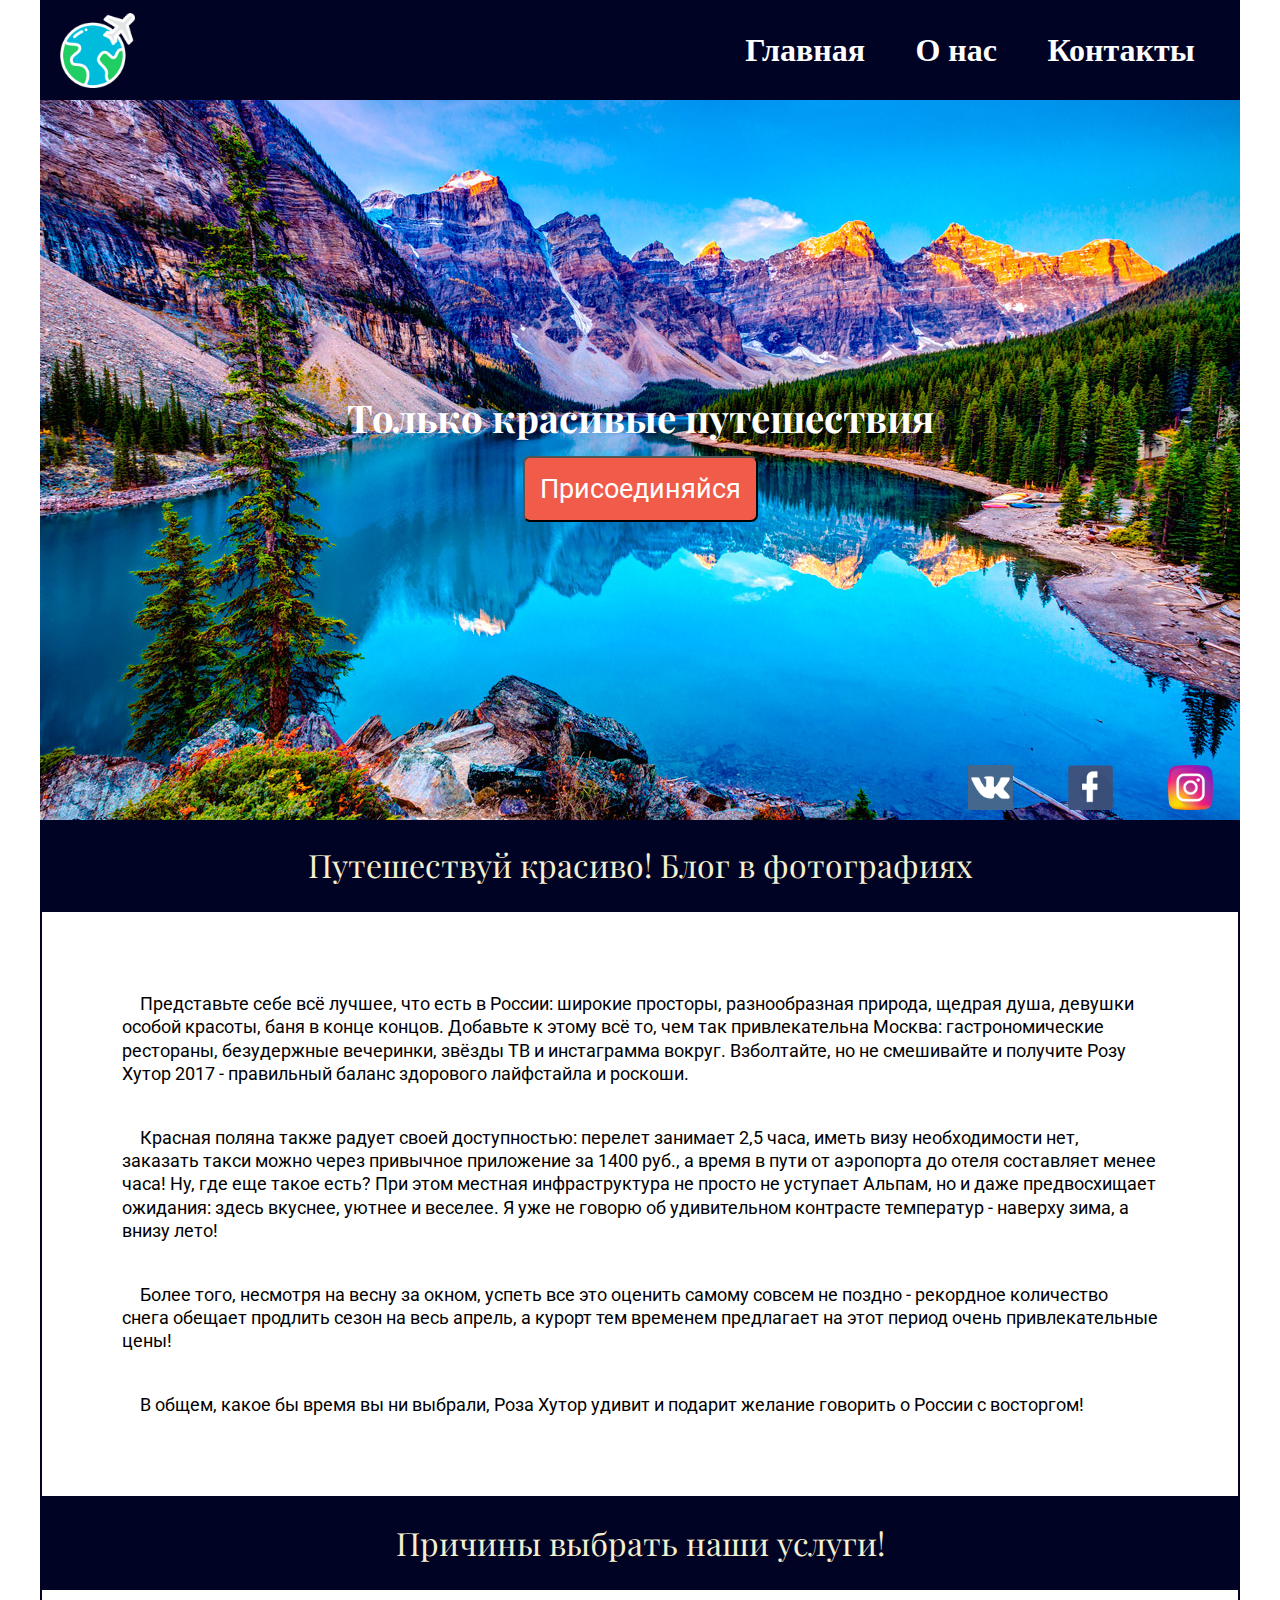
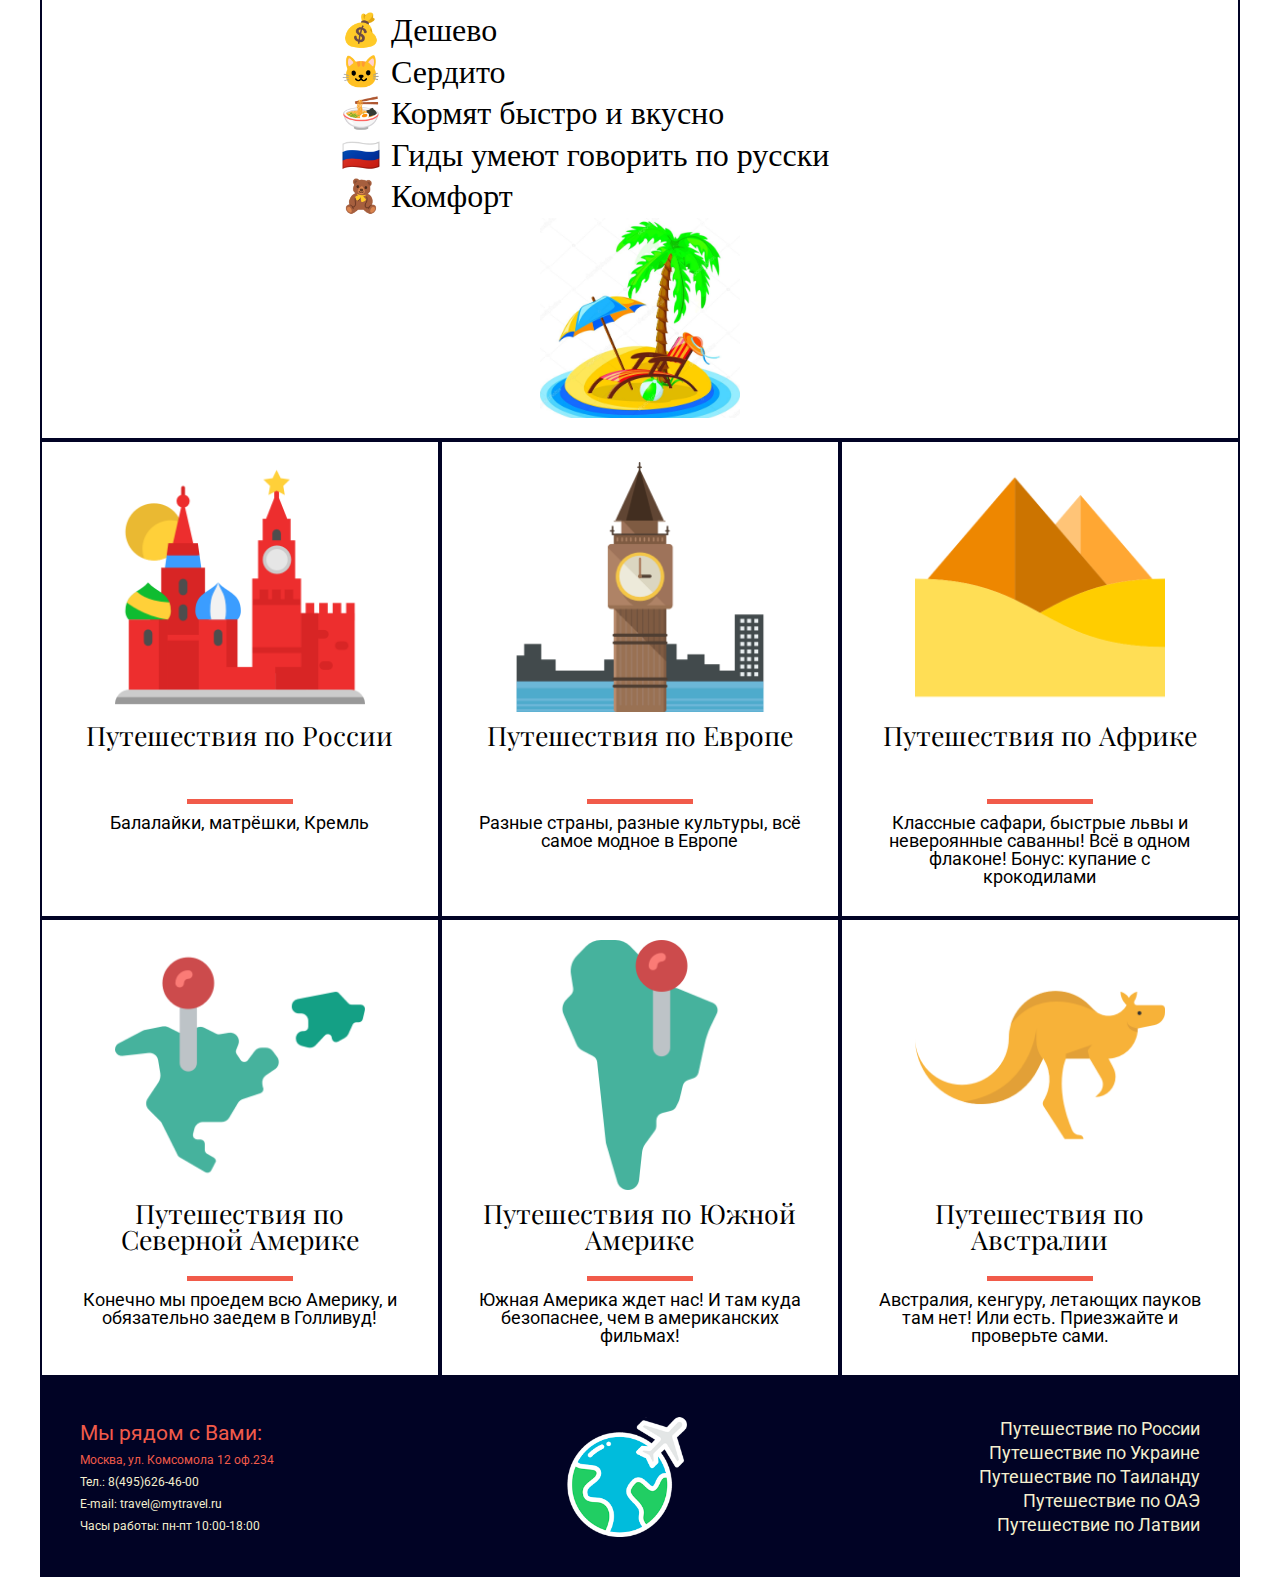
<file: hw4 with bem/index.html>
<!DOCTYPE html>
<html lang="ru">

<head>
    <meta charset="UTF-8">
    <meta name="viewport" content="width=device-width, initial-scale=1.0">
    <title>Сайт про путешествия!</title>
    <link rel="stylesheet" href="style.css">
    <link rel="shortcut icon" href="favicon.png" type="image/png">
</head>

<body class="page">
<div class="wrapper">
    <header class="header page__header">
        <div class="logo header__logo">
<!--            <img src="img/logo.png" alt="лого, компания, Nordic">-->
        </div>
        <nav class="nav">
            <a href="#main" class="nav__a"> Главная</a>
            <a href="#about" class="nav__a"> О нас </a>
            <a href="#contact" class="nav__a"> Контакты </a>
        </nav>
    </header>
    <div class="promo">
        <h1 class="promo__h1">Только красивые путешествия</h1>
        <a href="#">
            <button class="promo__button"> Присоединяйся</button>
        </a>

        <div class="soc-icons">
            <a href="https://vk.com">
                <div class="soc-icons__icon soc-icons__icon_type_vk "></div>
            </a>
            <a href="https://facebook.com">
                <div class="soc-icons__icon soc-icons__icon_type_face"></div>
            </a>
            <a href="https://instagram.com">
                <div class="soc-icons__icon soc-icons__icon_type_inst"></div>
            </a>
        </div>
    </div>
    <div class="banner-header">
        <h3 class="banner-header__h3">Путешествуй красиво! Блог в фотографиях</h3>
    </div>
    <div class="info">
        <p class="info__p">Представьте себе всё лучшее, что есть в России: широкие просторы, разнообразная природа, щедрая душа,
            девушки особой красоты, баня в конце концов. Добавьте к этому всё то, чем так привлекательна Москва:
            гастрономические рестораны, безудержные вечеринки, звёзды ТВ и инстаграмма вокруг. Взболтайте, но не
            смешивайте и получите Розу Хутор 2017 - правильный баланс здорового лайфстайла и роскоши.
        </p>
        <p class="info__p">
            Красная поляна также радует своей доступностью: перелет занимает 2,5 часа, иметь визу необходимости нет,
            заказать такси можно через привычное приложение за 1400 руб., а время в пути от аэропорта до отеля
            составляет менее часа! Ну, где еще такое есть? При этом местная инфраструктура не просто не уступает Альпам,
            но и даже предвосхищает ожидания: здесь вкуснее, уютнее и веселее. Я уже не говорю об удивительном
            контрасте температур - наверху зима, а внизу лето!
        </p>
        <p class="info__p">
            Более того, несмотря на весну за окном, успеть все это оценить самому совсем не поздно - рекордное
            количество снега обещает продлить сезон на весь апрель, а курорт тем временем предлагает на этот период
            очень привлекательные цены!
        </p>
        <p class="info__p">
            В общем, какое бы время вы ни выбрали, Роза Хутор удивит и подарит желание говорить о России с восторгом!
        </p>
    </div>
    <div class="banner-header">
        <h3 class="banner-header__h3" id="about">Причины выбрать наши услуги!</h3>
    </div>
    <div class="reasons">
        <ul class="reasons__ul">
            <li class="reasons__li">Дешево </li>
            <li class="reasons__li">Сердито </li>
            <li class="reasons__li">Кормят быстро и вкусно </li>
            <li class="reasons__li">Гиды умеют говорить по русски </li>
            <li class="reasons__li">Комфорт </li>
        </ul>
    </div>
    <div class="cards">
        <div class="card">
            <div class="card__img-wrap">
                <img src="img/moscow.png" alt="Russia" class="card__img">
            </div>
            <h5 class="card__header">Путешествия по России</h5>
            <div class="card__line"></div>
            <p class="card__info">Балалайки, матрёшки, Кремль</p>
        </div>
        <div class="card">
            <div class="card__img-wrap">
                <img src="img/big-ben.png" alt="europe" class="card__img">
            </div>
            <h5 class="card__header">Путешествия по Европе</h5>
            <div class="card__line"></div>
            <p class="card__info">Разные страны, разные культуры, всё самое модное в Европе</p>
        </div>
        <div class="card">
            <div class="card__img-wrap">
                <img src="img/pyramids.png" alt="Africa" class="card__img">
            </div>
            <h5 class="card__header">Путешествия по Африке</h5>
            <div class="card__line"></div>
            <p class="card__info">Классные сафари, быстрые львы и невероянные саванны! Всё в одном флаконе!
            Бонус: купание с крокодилами</p>
        </div>
        <div class="card">
            <div class="card__img-wrap">
                <img src="img/north-america.png" alt="North-America" class="card__img">
            </div>
            <h5 class="card__header">Путешествия по Северной Америке</h5>
            <div class="card__line"></div>
            <p class="card__info">Конечно мы проедем всю Америку, и обязательно заедем в Голливуд!</p>
        </div>
        <div class="card">
            <div class="card__img-wrap">
                <img src="img/south-america.png" alt="South-America" class="card__img">
            </div>
            <h5 class="card__header">Путешествия по Южной Америке</h5>
            <div class="card__line"></div>
            <p class="card__info">Южная Америка ждет нас! И там куда безопаснее, чем в американских фильмах!</p>
        </div>
        <div class="card">
            <div class="card__img-wrap">
                <img src="img/kangaroo.png" alt="Australia" class="card__img">
            </div>
            <h5 class="card__header">Путешествия по Австралии</h5>
            <div class="card__line"></div>
            <p class="card__info">Австралия, кенгуру, летающих пауков там нет! Или есть. Приезжайте и проверьте сами.</p>
        </div>
    </div>
    <footer class="footer page-footer" id="contact">
        <div class="contacts">
            <h5 class="contacts__header">Мы рядом с Вами:</h5>
            <address class="contacts__address">Москва, ул. Комсомола 12 оф.234</address>
            <span class="contacts__span">Тел.: 8(495)626-46-00</span>
            <span class="contacts__span">E-mail: <a class="contacts__anchor" href="mailto:travel@mytravel.ru">
                travel@mytravel.ru </a></span>
            <span class="contacts__span">Часы работы: пн-пт 10:00-18:00</span>
        </div>

        <div class="logo footer__logo">

        </div>
        <div class="third-party-sites">
            <a href="#" class="third-party-sites__site">Путешествие по России</a>
            <a href="#" class="third-party-sites__site">Путешествие по Украине</a>
            <a href="#" class="third-party-sites__site">Путешествие по Таиланду</a>
            <a href="#" class="third-party-sites__site">Путешествие по ОАЭ</a>
            <a href="#" class="third-party-sites__site">Путешествие по Латвии</a>
        </div>
    </footer>
</div>
</body>

</html>
</file>
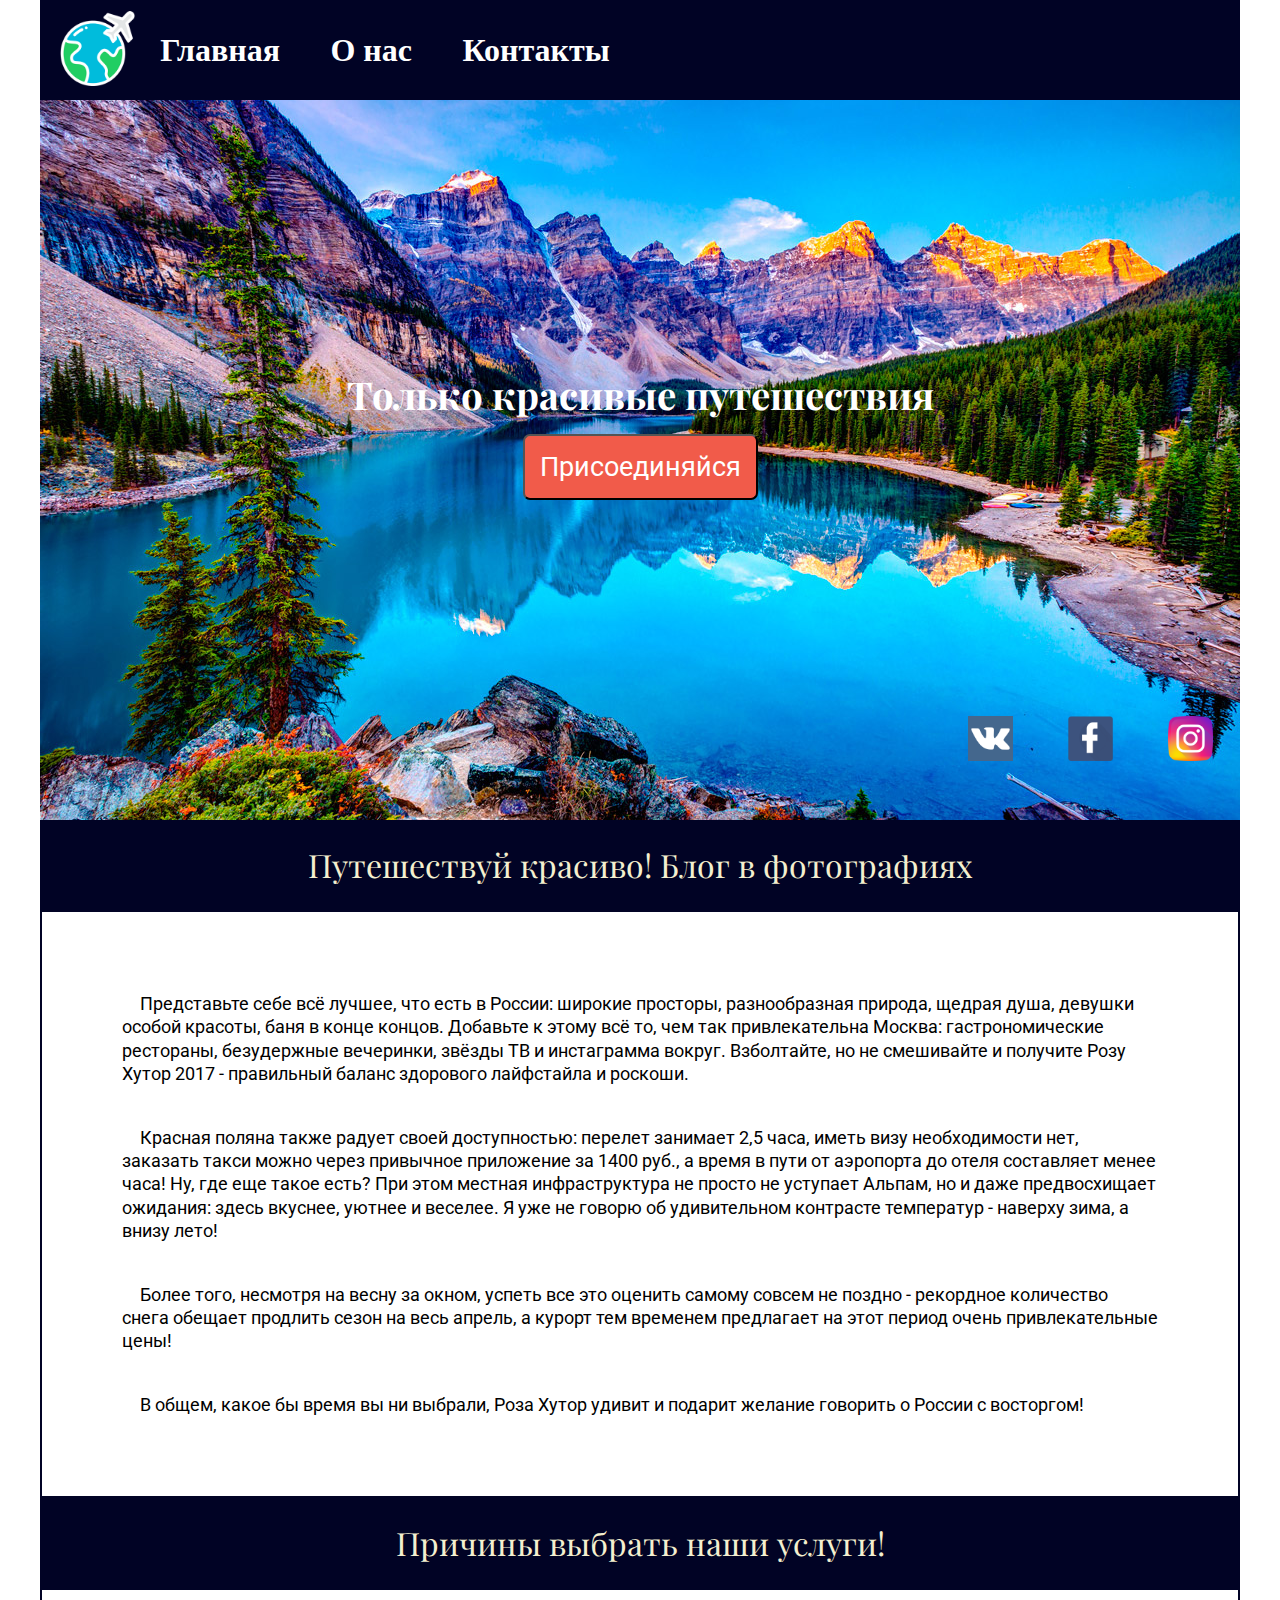
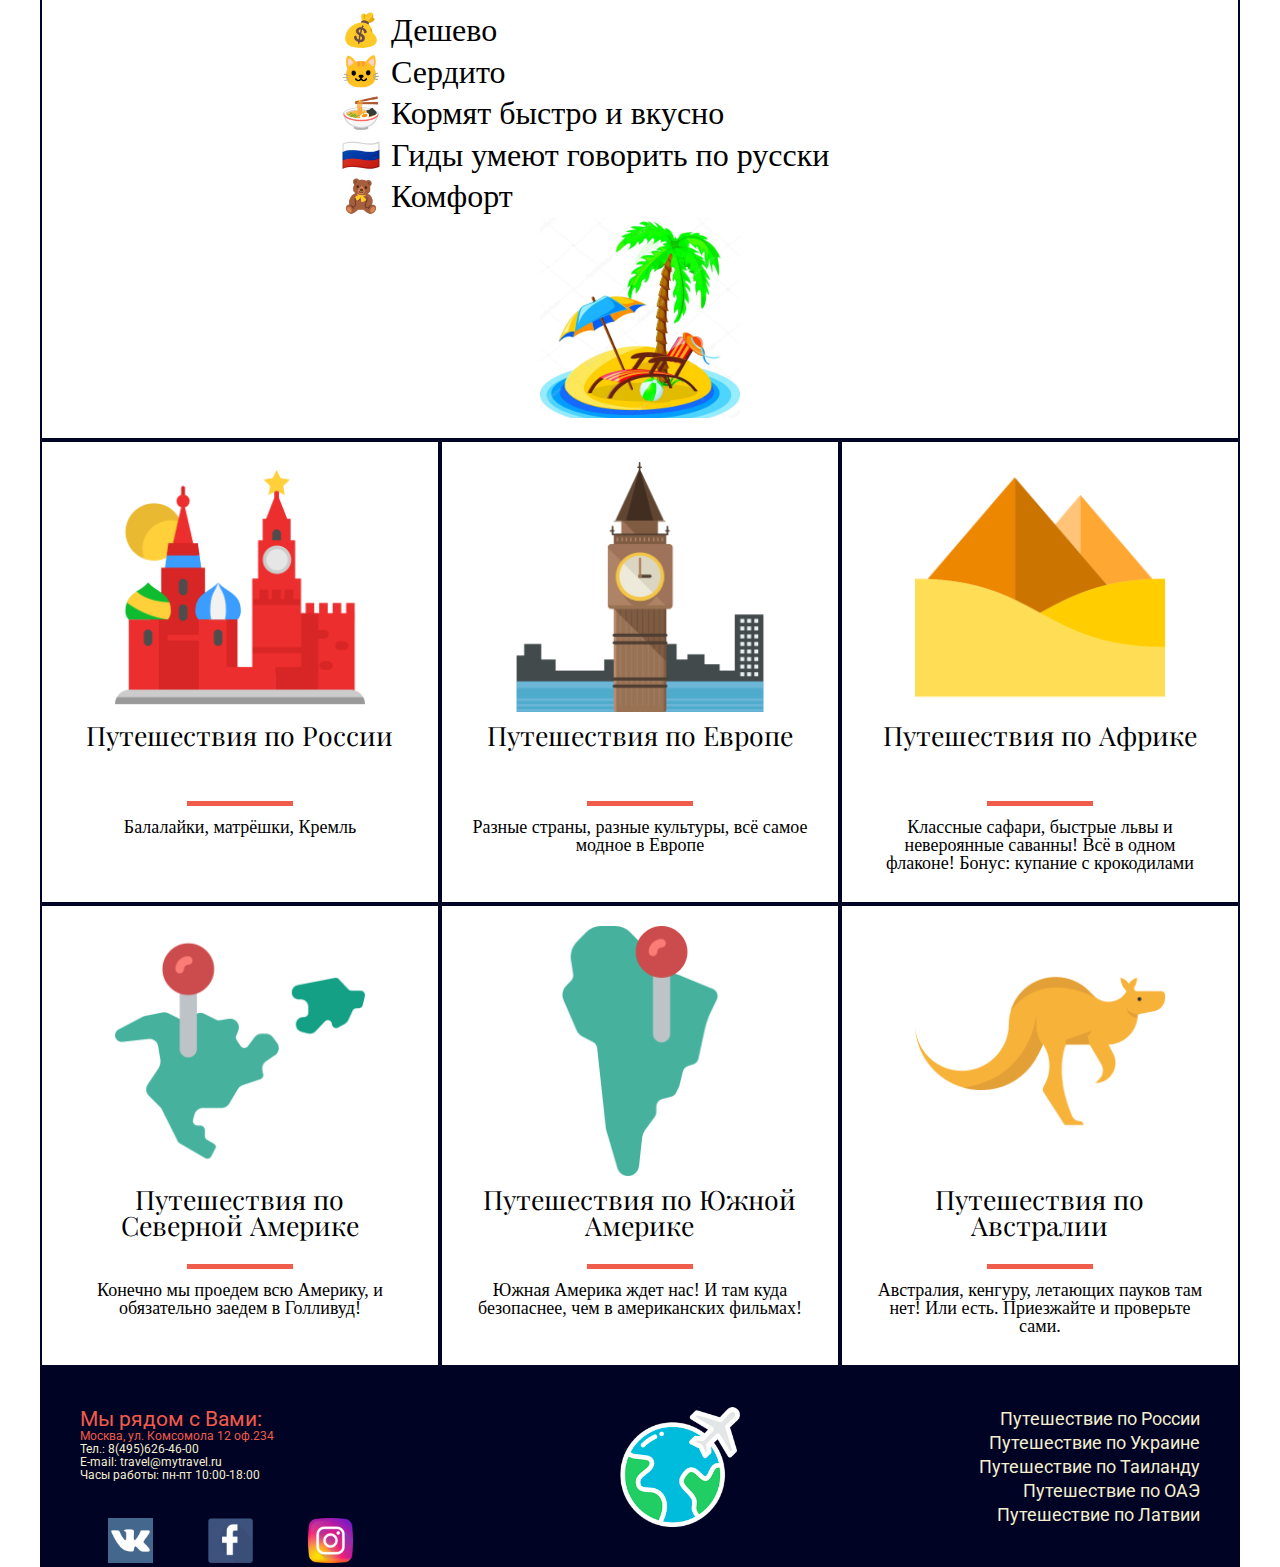
<file: hw4/index.html>
<!DOCTYPE html>
<html lang="ru">

<head>
    <meta charset="UTF-8">
    <meta name="viewport" content="width=device-width, initial-scale=1.0">
    <title>Сайт про путешествия!</title>
    <link rel="stylesheet" href="style.css">
    <link rel="shortcut icon" href="favicon.png" type="image/png">
</head>

<body>
<div class="wrapper">
    <header class="header">
        <div id="logo">
            <img src="img/logo.png" alt="лого, компания, Nordic">
        </div>
        <nav class="nav">
            <a href="#main" class="nav__a"> Главная</a>
            <a href="#about" class="nav__a"> О нас </a>
            <a href="#contact" class="nav__a"> Контакты </a>
        </nav>
    </header>
    <div class="promo">
        <h1 class="promo__h1">Только красивые путешествия</h1>
        <a href="#">
            <button class="promo__button"> Присоединяйся</button>
        </a>

        <div class="soc_icons">
            <a href="https://vk.com">
                <div class="soc_icons__icon soc_icons__icon_vk "></div>
            </a>
            <a href="https://facebook.com">
                <div class="soc_icons__icon soc_icons__icon_face"></div>
            </a>
            <a href="https://instagram.com">
                <div class="soc_icons__icon soc_icons__icon_inst"></div>
            </a>
        </div>
    </div>
    <div class="banner-header">
        <h3 class="banner-header__h3">Путешествуй красиво! Блог в фотографиях</h3>
    </div>
    <div class="info">
        <p class="info__p">Представьте себе всё лучшее, что есть в России: широкие просторы, разнообразная природа, щедрая душа,
            девушки особой красоты, баня в конце концов. Добавьте к этому всё то, чем так привлекательна Москва:
            гастрономические рестораны, безудержные вечеринки, звёзды ТВ и инстаграмма вокруг. Взболтайте, но не
            смешивайте и получите Розу Хутор 2017 - правильный баланс здорового лайфстайла и роскоши.
        </p>
        <p class="info__p">
            Красная поляна также радует своей доступностью: перелет занимает 2,5 часа, иметь визу необходимости нет,
            заказать такси можно через привычное приложение за 1400 руб., а время в пути от аэропорта до отеля
            составляет менее часа! Ну, где еще такое есть? При этом местная инфраструктура не просто не уступает Альпам,
            но и даже предвосхищает ожидания: здесь вкуснее, уютнее и веселее. Я уже не говорю об удивительном
            контрасте температур - наверху зима, а внизу лето!
        </p>
        <p class="info__p">
            Более того, несмотря на весну за окном, успеть все это оценить самому совсем не поздно - рекордное
            количество снега обещает продлить сезон на весь апрель, а курорт тем временем предлагает на этот период
            очень привлекательные цены!
        </p>
        <p class="info__p">
            В общем, какое бы время вы ни выбрали, Роза Хутор удивит и подарит желание говорить о России с восторгом!
        </p>
    </div>
    <div class="banner-header">
        <h3 class="banner-header__h3" id="about">Причины выбрать наши услуги!</h3>
    </div>
    <div class="reasons">
        <ul class="reasons__ul">
            <li class="reasons__li">Дешево </li>
            <li class="reasons__li">Сердито </li>
            <li class="reasons__li">Кормят быстро и вкусно </li>
            <li class="reasons__li">Гиды умеют говорить по русски </li>
            <li class="reasons__li">Комфорт </li>
        </ul>
    </div>
    <div class="cards">
        <div class="card">
            <div class="card__img_wrap">
                <img src="img/moscow.png" alt="Russia" class="card__img">
            </div>
            <h5 class="card__h5">Путешествия по России</h5>
            <div class="card__line"></div>
            <p class="card__p">Балалайки, матрёшки, Кремль</p>
        </div>
        <div class="card">
            <div class="card__img_wrap">
                <img src="img/big-ben.png" alt="europe" class="card__img">
            </div>
            <h5 class="card__h5">Путешествия по Европе</h5>
            <div class="card__line"></div>
            <p class="card__p">Разные страны, разные культуры, всё самое модное в Европе</p>
        </div>
        <div class="card">
            <div class="card__img_wrap">
                <img src="img/pyramids.png" alt="Africa" class="card__img">
            </div>
            <h5 class="card__h5">Путешествия по Африке</h5>
            <div class="card__line"></div>
            <p class="card__p">Классные сафари, быстрые львы и невероянные саванны! Всё в одном флаконе!
            Бонус: купание с крокодилами</p>
        </div>
        <div class="card">
            <div class="card__img_wrap">
                <img src="img/north-america.png" alt="North-America" class="card__img">
            </div>
            <h5 class="card__h5">Путешествия по Северной Америке</h5>
            <div class="card__line"></div>
            <p class="card__p">Конечно мы проедем всю Америку, и обязательно заедем в Голливуд!</p>
        </div>
        <div class="card">
            <div class="card__img_wrap">
                <img src="img/south-america.png" alt="South-America" class="card__img">
            </div>
            <h5 class="card__h5">Путешествия по Южной Америке</h5>
            <div class="card__line"></div>
            <p class="card__p">Южная Америка ждет нас! И там куда безопаснее, чем в американских фильмах!</p>
        </div>
        <div class="card">
            <div class="card__img_wrap">
                <img src="img/kangaroo.png" alt="Australia" class="card__img">
            </div>
            <h5 class="card__h5">Путешествия по Австралии</h5>
            <div class="card__line"></div>
            <p class="card__p">Австралия, кенгуру, летающих пауков там нет! Или есть. Приезжайте и проверьте сами.</p>
        </div>
    </div>
    <footer class="footer" id="contact">
        <div class="contacts">
            <h5 class="contacts__h5">Мы рядом с Вами:</h5>
            <address class="contacts__address">Москва, ул. Комсомола 12 оф.234</address>
            <span class="contacts__span">Тел.: 8(495)626-46-00</span>
            <span class="contacts__span">E-mail: <a href="mailto:travel@mytravel.ru"> travel@mytravel.ru </a></span>
            <span class="contacts__span">Часы работы: пн-пт 10:00-18:00</span>

            <div class="soc_icons">
                <a href="https://vk.com">
                    <div class="soc_icons__icon soc_icons__icon_vk "></div>
                </a>
                <a href="https://facebook.com">
                    <div class="soc_icons__icon soc_icons__icon_face"></div>
                </a>
                <a href="https://instagram.com">
                    <div class="soc_icons__icon soc_icons__icon_inst"></div>
                </a>
            </div>
        </div>
        <div class="logo">

        </div>
        <div class="travel_anc">
            <a href="#" class="travel_anc__a">Путешествие по России</a>
            <a href="#" class="travel_anc__a">Путешествие по Украине</a>
            <a href="#" class="travel_anc__a">Путешествие по Таиланду</a>
            <a href="#" class="travel_anc__a">Путешествие по ОАЭ</a>
            <a href="#" class="travel_anc__a">Путешествие по Латвии</a>
        </div>
    </footer>
</div>
</body>

</html>
</file>
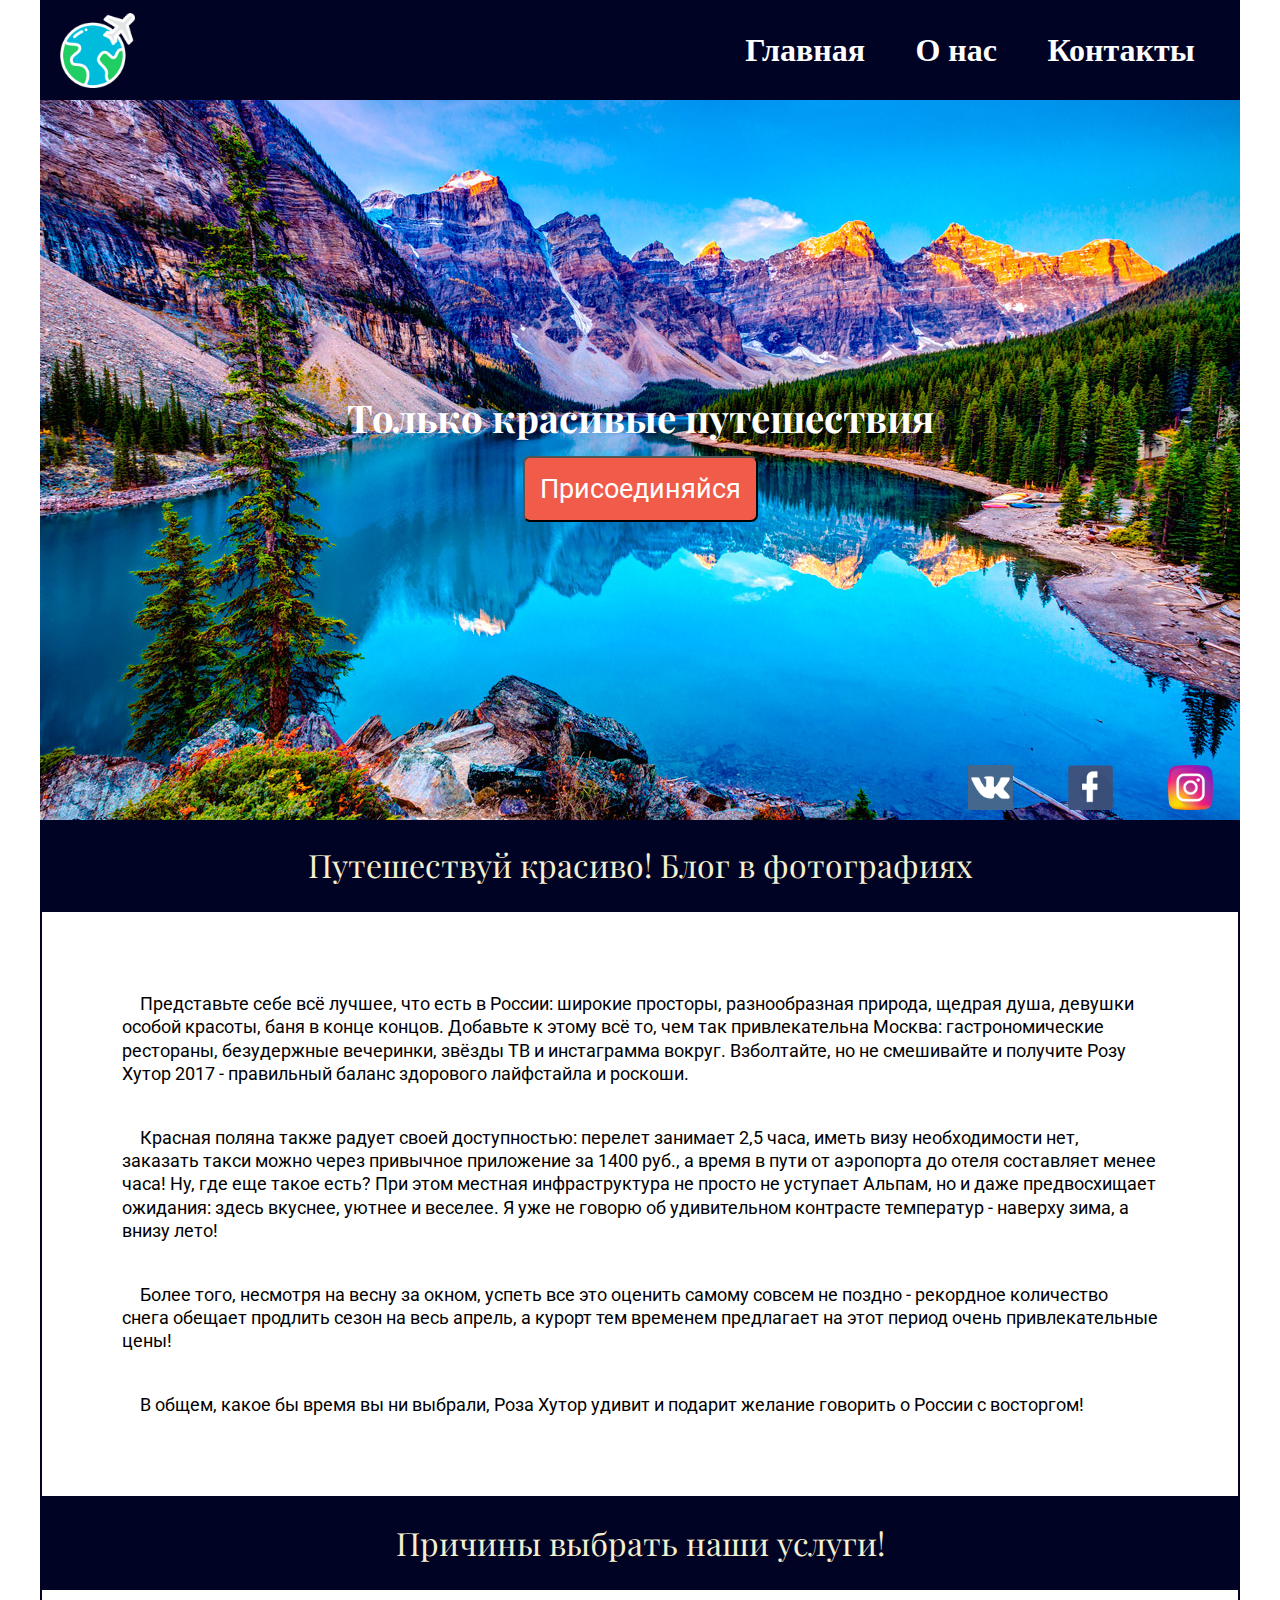
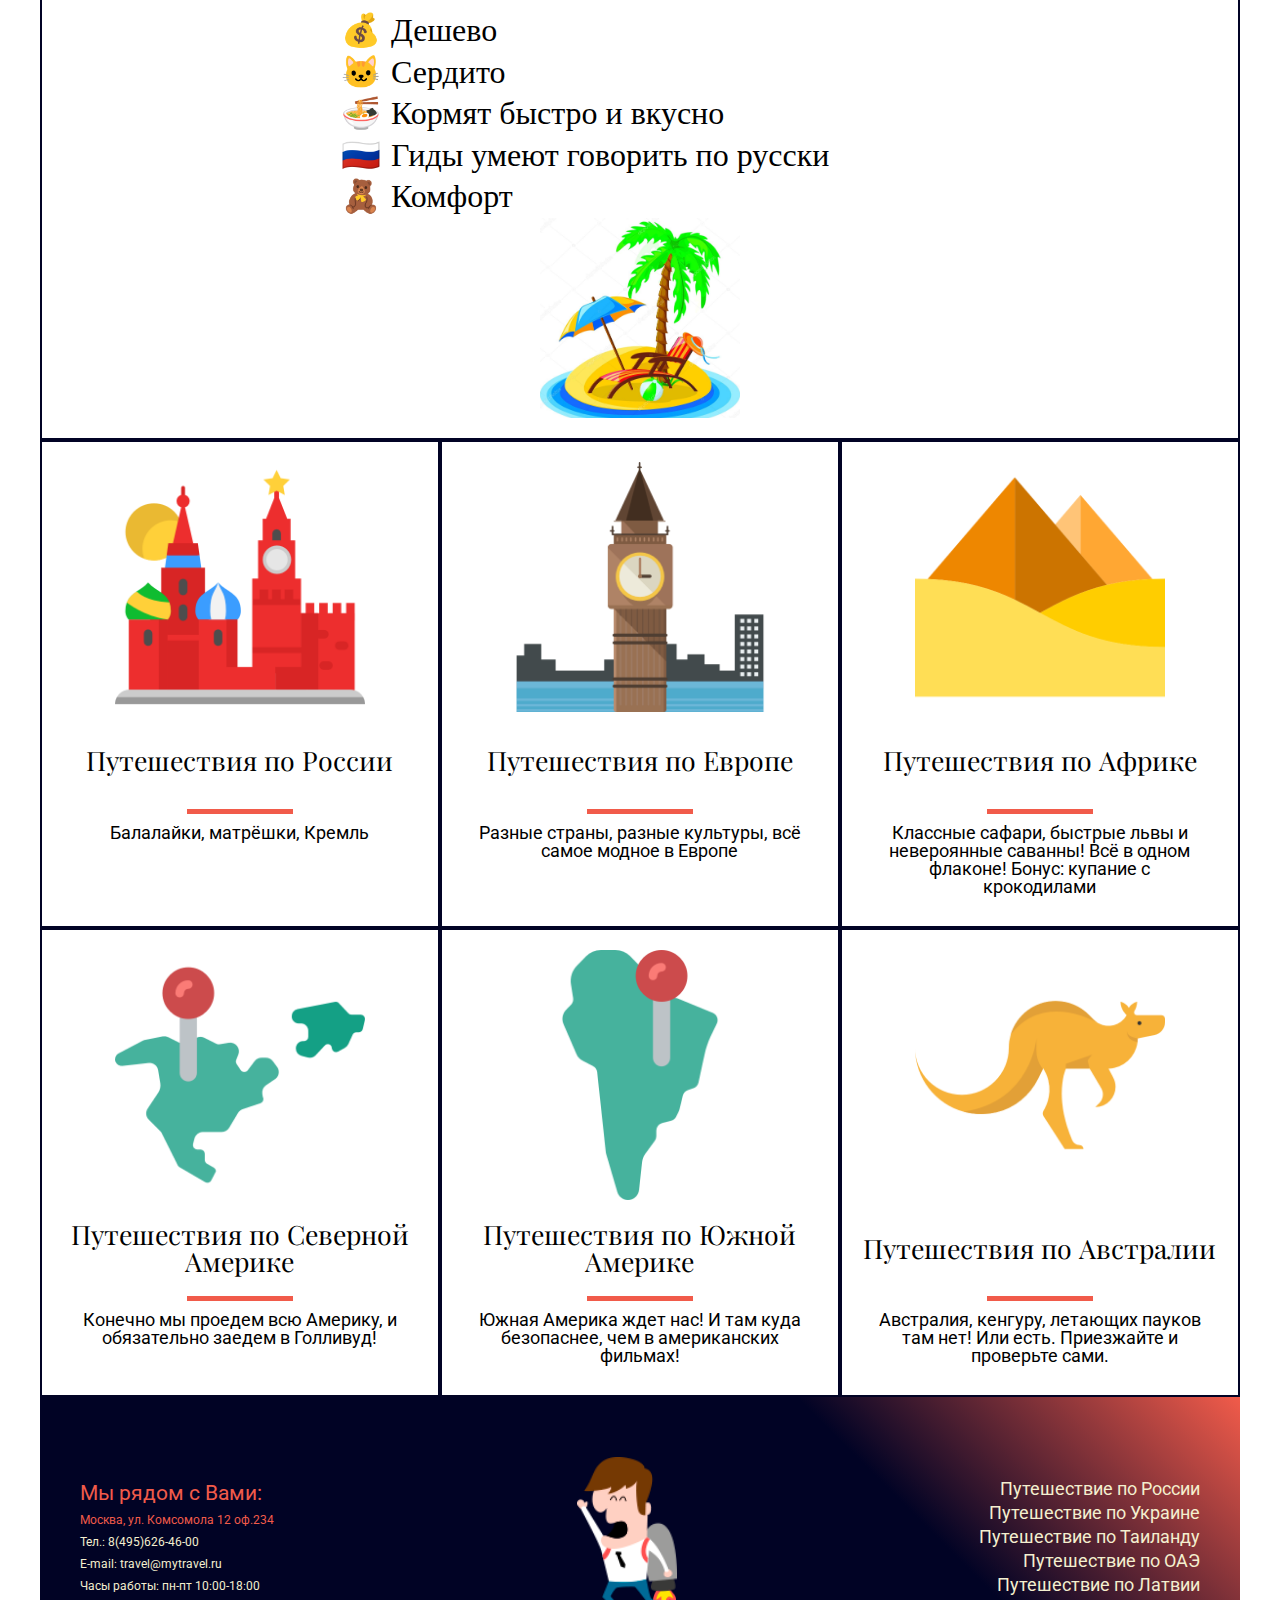
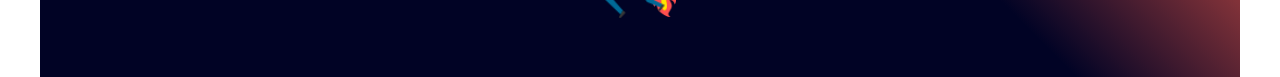
<file: hw5/index.html>
<!DOCTYPE html>
<html lang="ru">

<head>
    <meta charset="UTF-8">
    <meta name="viewport" content="width=device-width, initial-scale=1.0">
    <title>Сайт про путешествия!</title>
    <link rel="stylesheet" href="style.css">
    <link rel="shortcut icon" href="favicon.png" type="image/png">
</head>

<body class="page">
<div class="wrapper">
    <header class="header page__header">
        <div class="logo header__logo">
<!--            <img src="img/logo.png" alt="лого, компания, Nordic">-->
        </div>
        <nav class="nav">
            <a href="#main" class="nav__a"> Главная</a>
            <a href="#about" class="nav__a"> О нас </a>
            <a href="#contact" class="nav__a"> Контакты </a>
        </nav>
    </header>
    <div class="promo">
        <h1 class="promo__h1">Только красивые путешествия</h1>
        <a href="#">
            <button class="promo__button"> Присоединяйся</button>
        </a>

        <div class="soc-icons">
            <a href="https://vk.com">
                <div class="soc-icons__icon soc-icons__icon_type_vk "></div>
            </a>
            <a href="https://facebook.com">
                <div class="soc-icons__icon soc-icons__icon_type_face"></div>
            </a>
            <a href="https://instagram.com">
                <div class="soc-icons__icon soc-icons__icon_type_inst"></div>
            </a>
        </div>
    </div>
    <div class="banner-header">
        <h3 class="banner-header__h3">Путешествуй красиво! Блог в фотографиях</h3>
    </div>
    <div class="info">
        <p class="info__p">Представьте себе всё лучшее, что есть в России: широкие просторы, разнообразная природа, щедрая душа,
            девушки особой красоты, баня в конце концов. Добавьте к этому всё то, чем так привлекательна Москва:
            гастрономические рестораны, безудержные вечеринки, звёзды ТВ и инстаграмма вокруг. Взболтайте, но не
            смешивайте и получите Розу Хутор 2017 - правильный баланс здорового лайфстайла и роскоши.
        </p>
        <p class="info__p">
            Красная поляна также радует своей доступностью: перелет занимает 2,5 часа, иметь визу необходимости нет,
            заказать такси можно через привычное приложение за 1400 руб., а время в пути от аэропорта до отеля
            составляет менее часа! Ну, где еще такое есть? При этом местная инфраструктура не просто не уступает Альпам,
            но и даже предвосхищает ожидания: здесь вкуснее, уютнее и веселее. Я уже не говорю об удивительном
            контрасте температур - наверху зима, а внизу лето!
        </p>
        <p class="info__p">
            Более того, несмотря на весну за окном, успеть все это оценить самому совсем не поздно - рекордное
            количество снега обещает продлить сезон на весь апрель, а курорт тем временем предлагает на этот период
            очень привлекательные цены!
        </p>
        <p class="info__p">
            В общем, какое бы время вы ни выбрали, Роза Хутор удивит и подарит желание говорить о России с восторгом!
        </p>
    </div>
    <div class="banner-header">
        <h3 class="banner-header__h3" id="about">Причины выбрать наши услуги!</h3>
    </div>
    <div class="reasons">
        <ul class="reasons__ul">
            <li class="reasons__li">Дешево </li>
            <li class="reasons__li">Сердито </li>
            <li class="reasons__li">Кормят быстро и вкусно </li>
            <li class="reasons__li">Гиды умеют говорить по русски </li>
            <li class="reasons__li">Комфорт </li>
        </ul>
    </div>
    <div class="cards">
        <div class="card">
            <div class="card__img-wrap">
                <img src="img/moscow.png" alt="Russia" class="card__img">
            </div>
            <h5 class="card__header">Путешествия по России</h5>
            <div class="card__line"></div>
            <p class="card__info">Балалайки, матрёшки, Кремль</p>
        </div>
        <div class="card">
            <div class="card__img-wrap">
                <img src="img/big-ben.png" alt="europe" class="card__img">
            </div>
            <h5 class="card__header">Путешествия по Европе</h5>
            <div class="card__line"></div>
            <p class="card__info">Разные страны, разные культуры, всё самое модное в Европе</p>
        </div>
        <div class="card">
            <div class="card__img-wrap">
                <img src="img/pyramids.png" alt="Africa" class="card__img">
            </div>
            <h5 class="card__header">Путешествия по Африке</h5>
            <div class="card__line"></div>
            <p class="card__info">Классные сафари, быстрые львы и невероянные саванны! Всё в одном флаконе!
            Бонус: купание с крокодилами</p>
        </div>
        <div class="card">
            <div class="card__img-wrap">
                <img src="img/north-america.png" alt="North-America" class="card__img">
            </div>
            <h5 class="card__header">Путешествия по Северной Америке</h5>
            <div class="card__line"></div>
            <p class="card__info">Конечно мы проедем всю Америку, и обязательно заедем в Голливуд!</p>
        </div>
        <div class="card">
            <div class="card__img-wrap">
                <img src="img/south-america.png" alt="South-America" class="card__img">
            </div>
            <h5 class="card__header">Путешествия по Южной Америке</h5>
            <div class="card__line"></div>
            <p class="card__info">Южная Америка ждет нас! И там куда безопаснее, чем в американских фильмах!</p>
        </div>
        <div class="card">
            <div class="card__img-wrap">
                <img src="img/kangaroo.png" alt="Australia" class="card__img">
            </div>
            <h5 class="card__header">Путешествия по Австралии</h5>
            <div class="card__line"></div>
            <p class="card__info">Австралия, кенгуру, летающих пауков там нет! Или есть. Приезжайте и проверьте сами.</p>
        </div>
    </div>
    <footer class="footer page-footer" id="contact">
        <div class="contacts">
            <h5 class="contacts__header">Мы рядом с Вами:</h5>
            <address class="contacts__address">Москва, ул. Комсомола 12 оф.234</address>
            <span class="contacts__span">Тел.: 8(495)626-46-00</span>
            <span class="contacts__span">E-mail: <a class="contacts__anchor" href="mailto:travel@mytravel.ru">
                travel@mytravel.ru </a></span>
            <span class="contacts__span">Часы работы: пн-пт 10:00-18:00</span>
        </div>

        <div class="man footer__man">
            <div class="man-body"></div>
            <div class="man-fire"></div>
        </div>

        <div class="third-party-sites">
            <a href="#" class="third-party-sites__site">Путешествие по России</a>
            <a href="#" class="third-party-sites__site">Путешествие по Украине</a>
            <a href="#" class="third-party-sites__site">Путешествие по Таиланду</a>
            <a href="#" class="third-party-sites__site">Путешествие по ОАЭ</a>
            <a href="#" class="third-party-sites__site">Путешествие по Латвии</a>
        </div>
    </footer>
</div>
</body>

</html>
</file>
<file: hw4 with bem/style.css>
@import 'reset.css';
@import url('https://fonts.googleapis.com/css?family=Playfair+Display|Roboto&display=swap');
@import "common.logo/logo.css";
@import "common.soc-icons/soc-icons.css";
@import "common.cards/cards.css";
@import "common.footer/footer.css";

:root{
    --main-bg-color: #010325;
    --second-bg-color: #2148A8;
    --light-color: #6F81A5;
    --prime-color: #F4EFCF;
    --danger-color: #F15B4A;
    --font-header: 'Playfair Display', serif;
    --font-parag : 'Roboto', sans-serif;
    --size-parag: 18px;
    --size-header: 32px;
}
.wrapper{
    width: 1200px;
    margin: 0 auto;
}

.header{
    background-color: var(--main-bg-color);
    display: flex;
    justify-content: space-between;
    align-items: center;
    height: 90px;
    padding: 5px 20px;
}

.header__logo {
    width: 75px; 
    height: 75px;
}

.nav{
    width: 500px;
    /*width: 50%;*/
    display: flex;
    justify-content: space-around;
}

.nav__a{
    text-decoration: none;
    font-size: var(--size-header);
    color:white;
    font-weight: bold;
}

.promo{
    background-image: url("img/main.jpg");
    height: 80vh;
    background-repeat: no-repeat;
    background-position: center center;
    background-size: cover;
    display: flex;
    justify-content: center;
    flex-direction: column;
    align-items: center;
    position: relative;
}
.promo__h1{
    font-size:calc(var(--size-header) * 1.2);
    color: white;
    font-weight: bold;
    font-family: var(--font-header);
}
.promo__button{
    background-color: var(--danger-color);
    color: white;
    font-size:calc(var(--size-header) /1.2);
    padding: 15px;
    border-radius: 7px;
    margin-top: 20px;
    font-family: var(--font-parag);
}
.promo__button:hover{
    cursor: pointer;
    background-color: white;
    color:var(--danger-color);
    transition: all 0.5s;
}

/* soc icon */
.soc-icons{
    width: 300px;
    align-self: flex-end;
    position: absolute;
    /*top: 30%;*/
    bottom: 10px;
    right: 0;
}

/* end soc icon */

.banner-header{
    height: 90px;
    background-color: var(--main-bg-color);
    display: flex;
    justify-content: center;
    align-items: center;
}

.banner-header__h3 {
    font-family: var(--font-header);
    font-size: var(--size-header);
    color: var(--prime-color);
}

.info{
     border: 2px solid var(--main-bg-color);
    padding: 80px 80px 40px 80px;
}

.info__p{
    text-indent: 1em;
    margin-bottom: 40px;
    font-family: var(--font-parag);
    font-size: var(--size-parag);
    line-height: 1.3;
}

.reasons {
    /*display: flex;*/
    /*justify-content: center;*/
    border: 2px solid var(--main-bg-color);
    padding: 20px 0;
}

.reasons__ul {
    width: 50%;
    margin: 0 auto;
}

.reasons__li {
    font-size: var(--size-header);
    line-height: 1.3;
    /*list-style-type: circle;*/
}

.reasons__li:before{
    margin-right: 10px;
}

.reasons__li:nth-child(1):before{
    content: "💰";
}

.reasons__li:nth-child(2):before{
    content: "🐱";
}

.reasons__li:nth-child(3):before{
    content: "🍜";
}

.reasons__li:nth-child(4):before{
    content: "🇷🇺";
}

.reasons__li:nth-child(5):before{
    content: "🧸";
}

.reasons__ul:after{
    content: "";
    display: flex;
    margin: 0 auto;
    height: 200px;
    width: 200px;
    background-image: url("img/island.jpg");
    background-size: cover;
}




/* cards */

.card{
    box-sizing: border-box;
    width: 33.333%;
    border-color: var(--main-bg-color);
}

.card__header{
    font-family: var(--font-header);
    font-size: calc(var(--size-header) /1.2);
}

.card__info{
    font-family: var(--font-parag);
    font-size: calc(var(--size-parag) );
}

.card__line{
    background-color: var(--danger-color);
}


/* end cards*/


/* common.footer */

.footer{
    background-color: var(--main-bg-color);
    /*padding: 40px;*/
}

.contacts{
    height: 120px;
    color: var(--prime-color);
    font-family: var(--font-parag);
    font-size: calc(var(--size-parag) / 1.5);
}

.contacts__header{
    font-size: calc(var(--size-header) /1.5);
    color: var(--danger-color);
}

.contacts__address{
    color: var(--danger-color);
}

.contacts__anchor{
    color: var(--prime-color);
}

.footer__logo{
    width: 120px;
    height: 120px;
}

.third-party-sites{
    height: 120px;
}

.third-party-sites__site{
    font-family: var(--font-parag);
    font-size: var(--size-parag);
    color: var(--prime-color);
}

/* end common.footer */
</file>
<file: hw4/style.css>
@import 'reset.css';
@import url('https://fonts.googleapis.com/css?family=Playfair+Display|Roboto&display=swap');

:root{
    --main-bg-color: #010325;
    --second-bg-color: #2148A8;
    --light-color: #6F81A5;
    --prime-color: #F4EFCF;
    --danger-color: #F15B4A;
    --font-header: 'Playfair Display', serif;
    --font-parag : 'Roboto', sans-serif;
    --size-parag: 18px;
    --size-header: 32px;
}
.wrapper{
    width: 1200px;
    margin: 0 auto;
}
.header{
   background-color: var(--main-bg-color);
   display: flex;
   align-items: center;
   height: 90px;
   padding: 5px 20px;
}
#logo img {
    width: 75px; 
    height: 75px;
}
.nav{
    width: 500px;
    display: flex;
    justify-content: space-around;
}
.nav__a{
    text-decoration: none;
    font-size: var(--size-header);
    color:white;
    font-weight: bold;
}
.promo{
    background-image: url("img/main.jpg");
    height: 80vh;
    background-repeat: no-repeat;
    background-position: center center;
    background-size: cover;
    display: flex;
    justify-content: center;
    flex-direction: column;
    align-items: center;
}
.promo__h1{
    font-size:calc(var(--size-header) * 1.2);
    color: white;
    font-weight: bold;
    font-family: var(--font-header);
}
.promo__button{
    background-color: var(--danger-color);
    color: white;
    font-size:calc(var(--size-header) /1.2);
    padding: 15px;
    border-radius: 7px;
    margin-top: 20px;
    font-family: var(--font-parag);
}
.promo__button:hover{
    cursor: pointer;
    background-color: white;
    color:var(--danger-color);
    transition: all 0.5s;
}

/* soc icon */
.soc_icons{
    display: flex;
    justify-content: space-around;
    width: 300px;
    /*position: absolute;*/
    /*bottom: 50px;*/
    /*right: 100px;*/
    align-self: flex-end;
    position: relative;
    top: 30%;
}
.soc_icons__icon{
    background-size: contain;
    background-position: center center;
    width: 45px;
    height: 45px;
}
.soc_icons__icon_vk{
    background-image: url("img/vk.png");
}
.soc_icons__icon_face{
    background-image: url("img/facebook.png");
}
.soc_icons__icon_inst{
    background-image: url("img/instagram.png");
}
/* end soc icon */

.banner-header{
    height: 90px;
    background-color: var(--main-bg-color);
    display: flex;
    justify-content: center;
    align-items: center;
}

.banner-header__h3 {
    font-family: var(--font-header);
    font-size: var(--size-header);
    color: var(--prime-color);
}

.info{
     border: 2px solid var(--main-bg-color);
    padding: 80px 80px 40px 80px;
}

.info__p{
    text-indent: 1em;
    margin-bottom: 40px;
    font-family: var(--font-parag);
    font-size: var(--size-parag);
    line-height: 1.3;
}

.reasons {
    /*display: flex;*/
    /*justify-content: center;*/
    border: 2px solid var(--main-bg-color);
    padding: 20px 0;
}

.reasons__ul {
    width: 50%;
    margin: 0 auto;
}

.reasons__li {
    font-size: var(--size-header);
    line-height: 1.3;
    /*list-style-type: circle;*/
}

.reasons__li:before{
    margin-right: 10px;
}

.reasons__li:nth-child(1):before{
    content: "💰";
}

.reasons__li:nth-child(2):before{
    content: "🐱";
}

.reasons__li:nth-child(3):before{
    content: "🍜";
}

.reasons__li:nth-child(4):before{
    content: "🇷🇺";
}

.reasons__li:nth-child(5):before{
    content: "🧸";
}

.reasons__ul:after{
    content: "";
    display: flex;
    margin: 0 auto;
    height: 200px;
    width: 200px;
    background-image: url("img/island.jpg");
    background-size: cover;
}




/* cards */
.cards{
    display: flex;
    flex-wrap: wrap;
}

.card{
    box-sizing: border-box;                     /*if doesn't work*/
    width: 33.333%;
    border: 2px solid var(--main-bg-color);
    display: flex;
    flex-direction: column;
    align-items: center;
    padding: 20px;
}

.card__img_wrap{
    display: flex;
    justify-content: center;
    align-items: center;
}

.card__img{
    height: 250px;
}

.card__h5{
    font-family: var(--font-header);
    font-size: calc(var(--size-header) /1.2);
    text-align: center;
    height: 2.5em;                                  /* to align card__line  */
    padding: 10px;
}

.card__p {
    font-family: var(--size-parag);
    font-size: calc(var(--size-parag) );
    text-align: center;
    padding: 10px;
}

.card__line {
    margin: 2px 0;
    background-color: var(--danger-color);
    width: 30%;
    height: 5px;
}

/* end cards*/






/* footer */

.footer{
    background-color: var(--main-bg-color);
    padding: 40px;
    display: flex;
    justify-content: space-between;
    align-items: center;
}

.contacts{
    height: 120px;
    color: var(--prime-color);
    font-family: var(--font-parag);
    display: flex;
    flex-direction: column;
    justify-content: space-around;
    font-size: calc(var(--size-parag) / 1.5);
}

.contacts__h5{
    font-size: calc(var(--size-header) /1.5);
    color: var(--danger-color);
}

.contacts__address{
    color: var(--danger-color);
}

.contacts__span a{
    text-decoration: none;
    color: var(--prime-color);
}

.logo{
    background-image: url("img/logo.png");
    height: 120px;
    width: 120px;
    background-size: cover;
    background-position: center center;
}

.travel_anc{
    height: 120px;
    display: flex;
    flex-direction: column;
    justify-content: space-around;
    text-align: right;
}

.travel_anc__a{
    text-decoration: none;
    font-family: var(--font-parag);
    font-size: var(--size-parag);
    color: var(--prime-color);
}

/* end footer */
</file>
<file: hw5/style.css>
@import 'reset.css';
@import url('https://fonts.googleapis.com/css?family=Playfair+Display|Roboto&display=swap');
@import "common.logo/logo.css";
@import "common.soc-icons/soc-icons.css";
@import "common.cards/cards.css";
@import "common.footer/footer.css";

:root{
    --main-bg-color: #010325;
    --second-bg-color: #2148A8;
    --light-color: #6F81A5;
    --prime-color: #F4EFCF;
    --danger-color: #F15B4A;
    --font-header: 'Playfair Display', serif;
    --font-parag : 'Roboto', sans-serif;
    --size-parag: 18px;
    --size-header: 32px;
}
.wrapper{
    width: 1200px;
    margin: 0 auto;
}

.header{
    background-color: var(--main-bg-color);
    display: flex;
    justify-content: space-between;
    align-items: center;
    height: 90px;
    padding: 5px 20px;
}

.header__logo {
    width: 75px; 
    height: 75px;
}

.nav{
    width: 500px;
    /*width: 50%;*/
    display: flex;
    justify-content: space-around;
}

.nav__a{
    text-decoration: none;
    font-size: var(--size-header);
    color:white;
    font-weight: bold;
}

.promo{
    background-image: url("img/main.jpg");
    height: 80vh;
    background-repeat: no-repeat;
    background-position: center center;
    background-size: cover;
    display: flex;
    justify-content: center;
    flex-direction: column;
    align-items: center;
    position: relative;
}
.promo__h1{
    font-size:calc(var(--size-header) * 1.2);
    color: white;
    font-weight: bold;
    font-family: var(--font-header);
}
.promo__button{
    background-color: var(--danger-color);
    color: white;
    font-size:calc(var(--size-header) /1.2);
    padding: 15px;
    border-radius: 7px;
    margin-top: 20px;
    font-family: var(--font-parag);
}
.promo__button:hover{
    cursor: pointer;
    background-color: white;
    color:var(--danger-color);
    transition: all 0.5s;
}

/* soc icon */
.soc-icons{
    width: 300px;
    align-self: flex-end;
    position: absolute;
    /*top: 30%;*/
    bottom: 10px;
    right: 0;
}

/* end soc icon */

.banner-header{
    height: 90px;
    background-color: var(--main-bg-color);
    display: flex;
    justify-content: center;
    align-items: center;
}

.banner-header__h3 {
    font-family: var(--font-header);
    font-size: var(--size-header);
    color: var(--prime-color);
}

.info{
     border: 2px solid var(--main-bg-color);
    padding: 80px 80px 40px 80px;
}

.info__p{
    text-indent: 1em;
    margin-bottom: 40px;
    font-family: var(--font-parag);
    font-size: var(--size-parag);
    line-height: 1.3;
}

.reasons {
    /*display: flex;*/
    /*justify-content: center;*/
    border: 2px solid var(--main-bg-color);
    padding: 20px 0;
}

.reasons__ul {
    width: 50%;
    margin: 0 auto;
}

.reasons__li {
    font-size: var(--size-header);
    line-height: 1.3;
    /*list-style-type: circle;*/
}

.reasons__li:before{
    margin-right: 10px;
}

.reasons__li:nth-child(1):before{
    content: "💰";
}

.reasons__li:nth-child(2):before{
    content: "🐱";
}

.reasons__li:nth-child(3):before{
    content: "🍜";
}

.reasons__li:nth-child(4):before{
    content: "🇷🇺";
}

.reasons__li:nth-child(5):before{
    content: "🧸";
}

.reasons__ul:after{
    content: "";
    display: flex;
    margin: 0 auto;
    height: 200px;
    width: 200px;
    background-image: url("img/island.jpg");
    background-size: cover;
}




/* cards */

.card{
    box-sizing: border-box;
    width: 33.333%;
    border-color: var(--main-bg-color);
}

.card__header{
    font-family: var(--font-header);
    font-size: calc(var(--size-header) /1.2);
}

.card__info{
    font-family: var(--font-parag);
    font-size: calc(var(--size-parag) );
}

.card__line{
    background-color: var(--danger-color);
}


/* end cards*/


/* common.footer */

.footer{
    background-color: var(--main-bg-color);
    /*padding: 40px;*/
}

.contacts{
    height: 120px;
    color: var(--prime-color);
    font-family: var(--font-parag);
    font-size: calc(var(--size-parag) / 1.5);
}

.contacts__header{
    font-size: calc(var(--size-header) /1.5);
    color: var(--danger-color);
}

.contacts__address{
    color: var(--danger-color);
}

.contacts__anchor{
    color: var(--prime-color);
}

.footer__logo{
    width: 120px;
    height: 120px;
}

.third-party-sites{
    height: 120px;
}

.third-party-sites__site{
    font-family: var(--font-parag);
    font-size: var(--size-parag);
    color: var(--prime-color);
}

/*gradient */
.footer{
    background: linear-gradient(45deg, var(--main-bg-color) 70%,  var(--danger-color));
}
/*end gradient*/

/* end common.footer */

/*animations*/

@keyframes rotate {
    0% {
        transform: rotate(0deg);
    }
    100% {
        transform: rotate(360deg);
    }
}

@keyframes scale {
    0% {
        transform: scale(1,1);
    }
    100% {
        transform: scale(1.4, 1.4);
    }
}

.logo{
    z-index: 20;
    transform-origin: center;
    animation-name: rotate;
    animation-duration: 2s;
    animation-delay: 1s;
    animation-iteration-count: infinite;
    animation-direction: alternate;
    animation-timing-function: ease-in;
}

.logo:hover{
    animation-play-state: paused;
}

.promo__button{
    animation: scale 3s infinite alternate ease-in;
}

@keyframes jump {
    0%{
        transform: translate(0,0) rotate(0deg);
    }
    50%{
        transform: translate(5px, 25px) rotate(-8deg);
    }
    100%{
        transform: translate(-5px, -25px) rotate(8deg);
    }
}

img[src*="kangaroo.png"]{
    transform-origin: bottom;
}

img[src*="kangaroo.png"]:hover {
    animation: jump 1s infinite alternate ease-in;
}

@keyframes blink {
    0% {
        opacity: 1;
    }
    100% {
        opacity: 0;
    }
}

/*.card__img{*/
/*    animation: blink 1s infinite alternate ease-in;*/
/*}*/

@keyframes man-anim{
    0%{
        top: 0;
        left: 0;
    }
    100%{
        top: -20px;
        left: -5px;
    }
}
@keyframes fire-anim{
    0%{
        transform:rotate(15deg);
    }
    100%{
        transform:rotate(-15deg);
    }
}

.man{
    position: relative;
    width: 100px;
    height: 200px;
    animation: man-anim 0.7s ease-in-out infinite alternate;
}

.man-body{
    height: 200px;
    width: 100px;
    background: url(img/hombre.png) center center / contain no-repeat;
    position: absolute;
    left: 0;
    top: 0;
    z-index: 2;

}
.man-fire{
    height: 30px;
    width: 25px;
    background: url(img/fuego.png) center center / contain no-repeat;
    position: absolute;
    right: 0px;
    bottom: 20px;
    z-index: 1;
    animation: fire-anim 0.05s linear infinite alternate;
}
</file>
